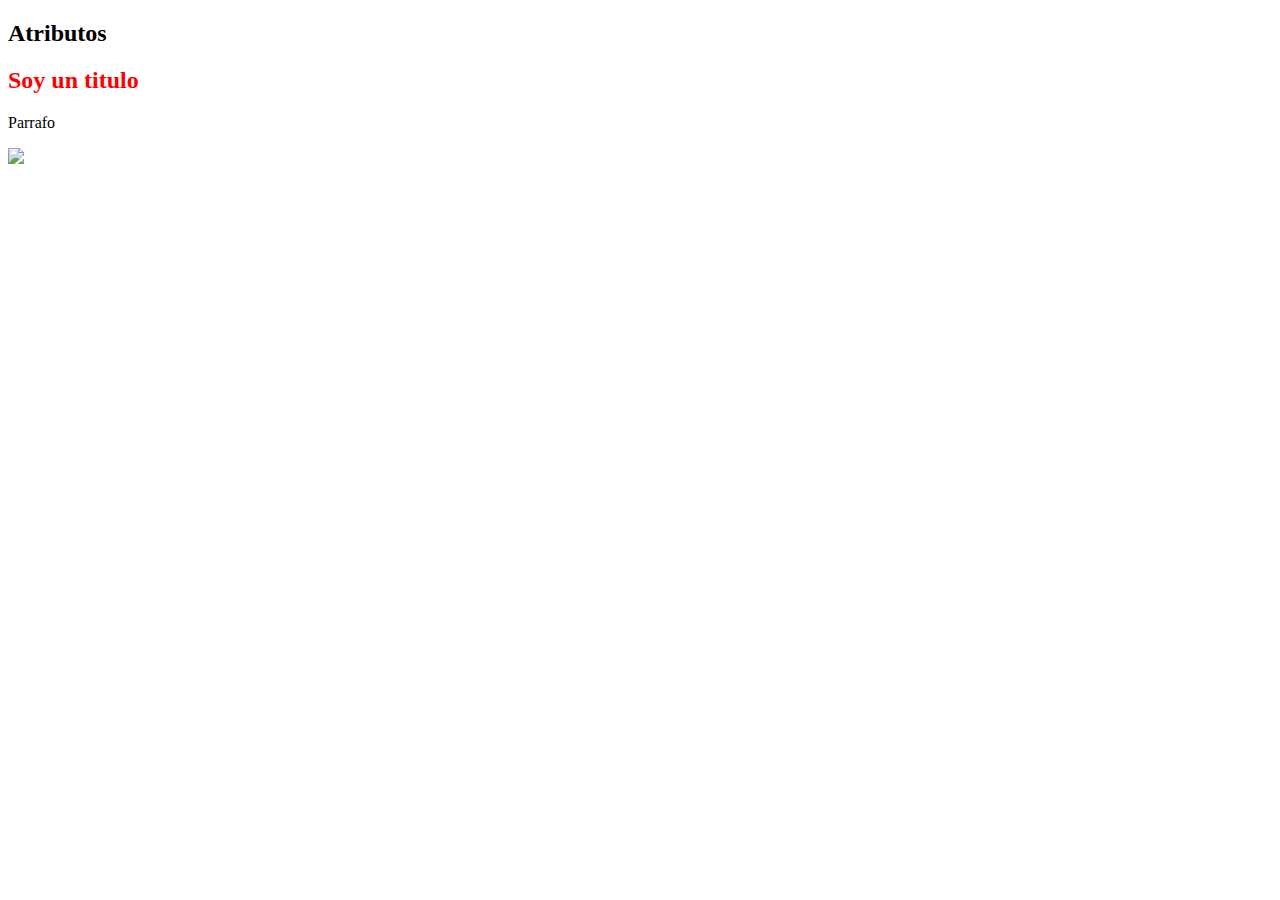
<file: AtributeChangeCallback/index.html>
<!DOCTYPE html>
<html lang="en">
<head>
    <meta charset="UTF-8">
    <meta name="viewport" content="width=device-width, initial-scale=1.0">
    <title>Custom Elements</title>
</head>
<body>
    <h2 class="title">Atributos</h1>
    <my-element 
    title="Soy un titulo" 
    paraph="Parrafo"
    img=""></my-element>
    <script type="module" src="../AtributeChangeCallback/my-element.js"></script>
</body>
</html>
</file>
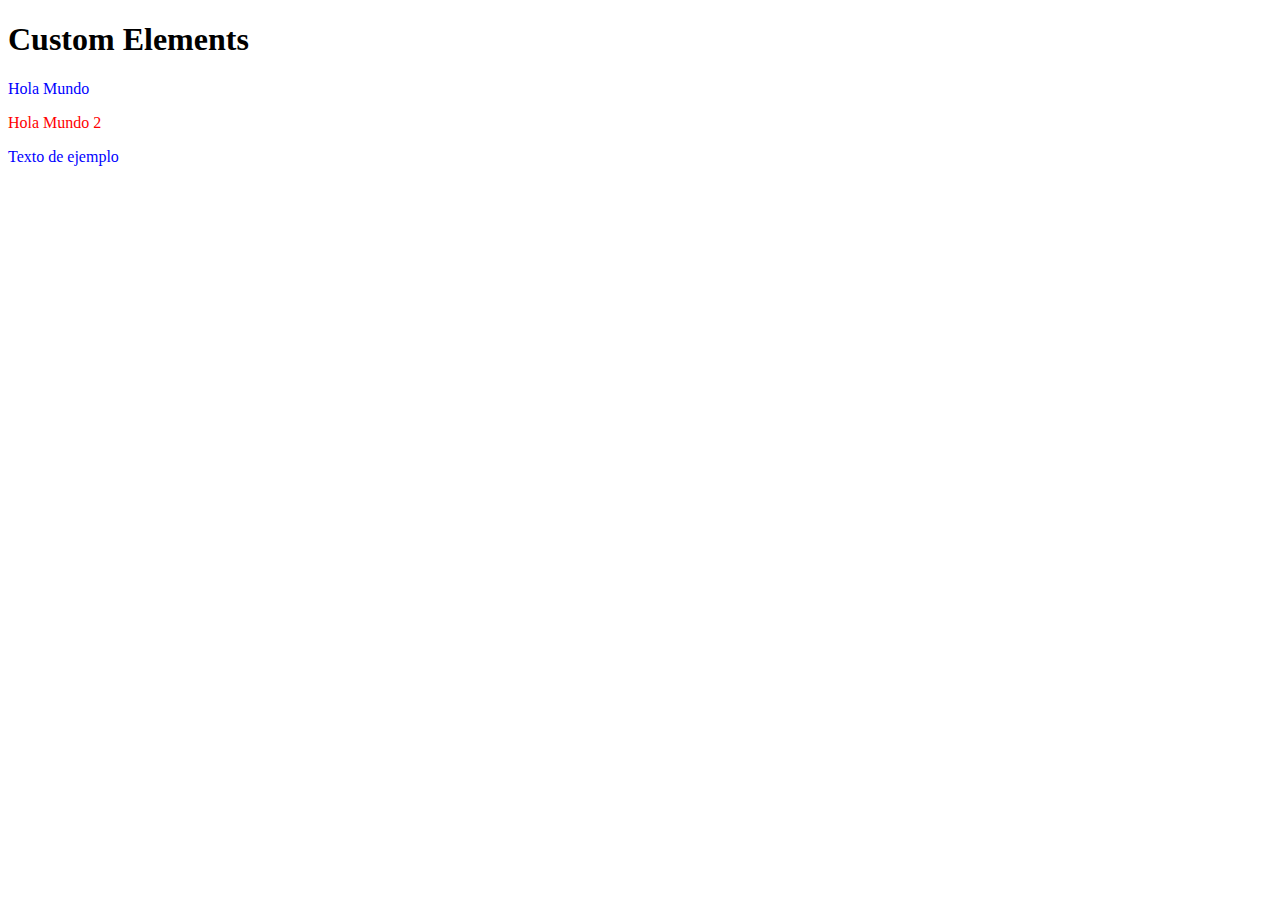
<file: customElements/index.html>
<!DOCTYPE html>
<html lang="en">
<head>
    <meta charset="UTF-8">
    <meta name="viewport" content="width=device-width, initial-scale=1.0">
    <title>Custom Elements</title>
</head>
<body>
    <h1>Custom Elements</h1>
    <my-element></my-element>
    
    <script type="module" src="./my-element.js"></script>
</body>
</html>
</file>
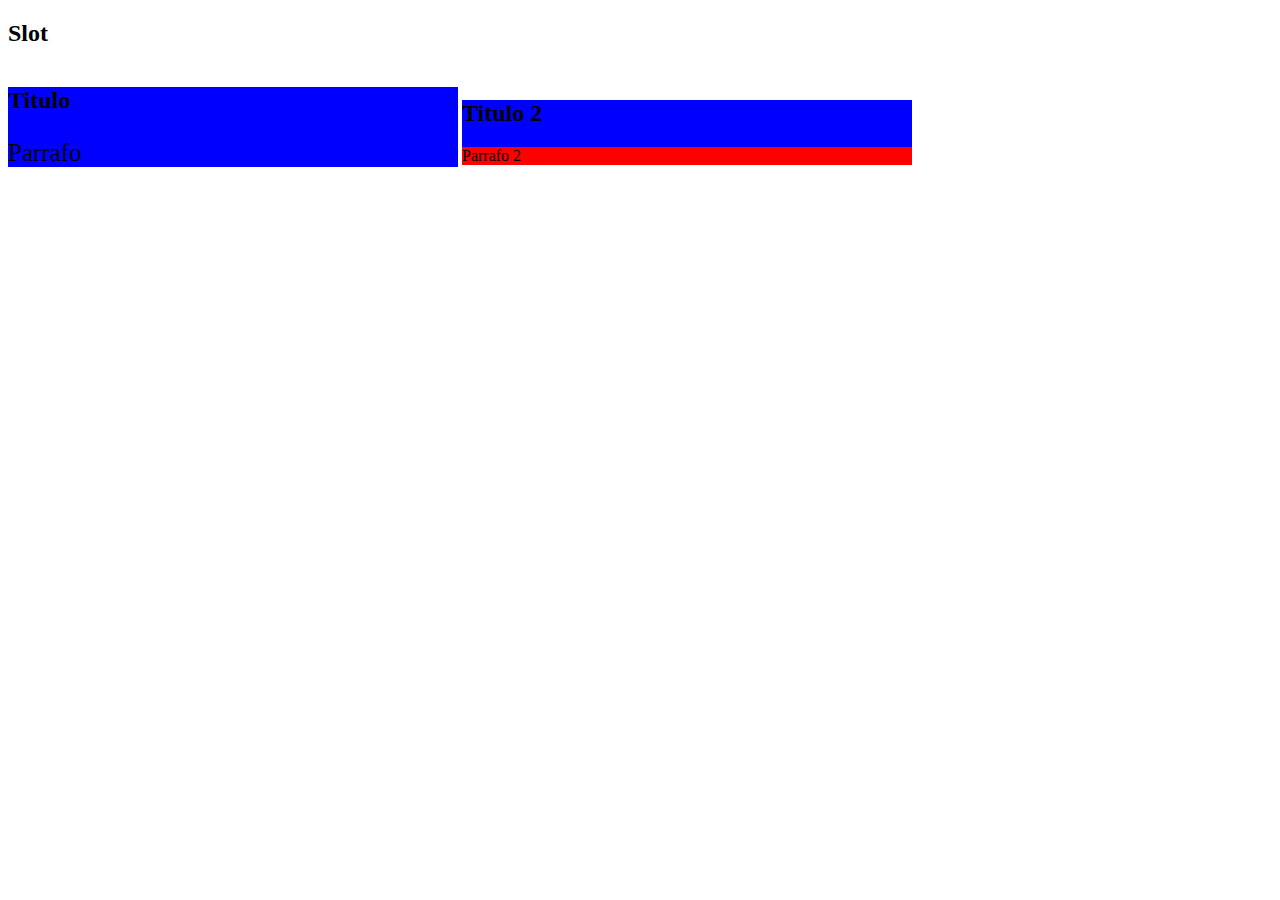
<file: customProperties/index.html>
<!DOCTYPE html>
<html lang="en">
<head>
    <meta charset="UTF-8">
    <meta name="viewport" content="width=device-width, initial-scale=1.0">
    <title>Custom Elements</title>
    <style>
        my-element {
            --primary-color: blue;
            --heading-primary: 40px;
        }
        .segundo {
            --secondary-color: red;
            --heading-secondary: green;
        }
    </style>
</head>
<body>
    <h2 class="title">Slot</h1>

    <my-element>
        <span slot="title">Titulo</span>
        <span slot="paraph">Parrafo</span>
    </my-element>
    <my-element class="segundo">
        <span slot="title">Titulo 2</span>
        <span slot="paraph">Parrafo 2</span>
    </my-element>
    <script type="module" src="../customProperties/my-element.js"></script>
</body>
</html>
</file>
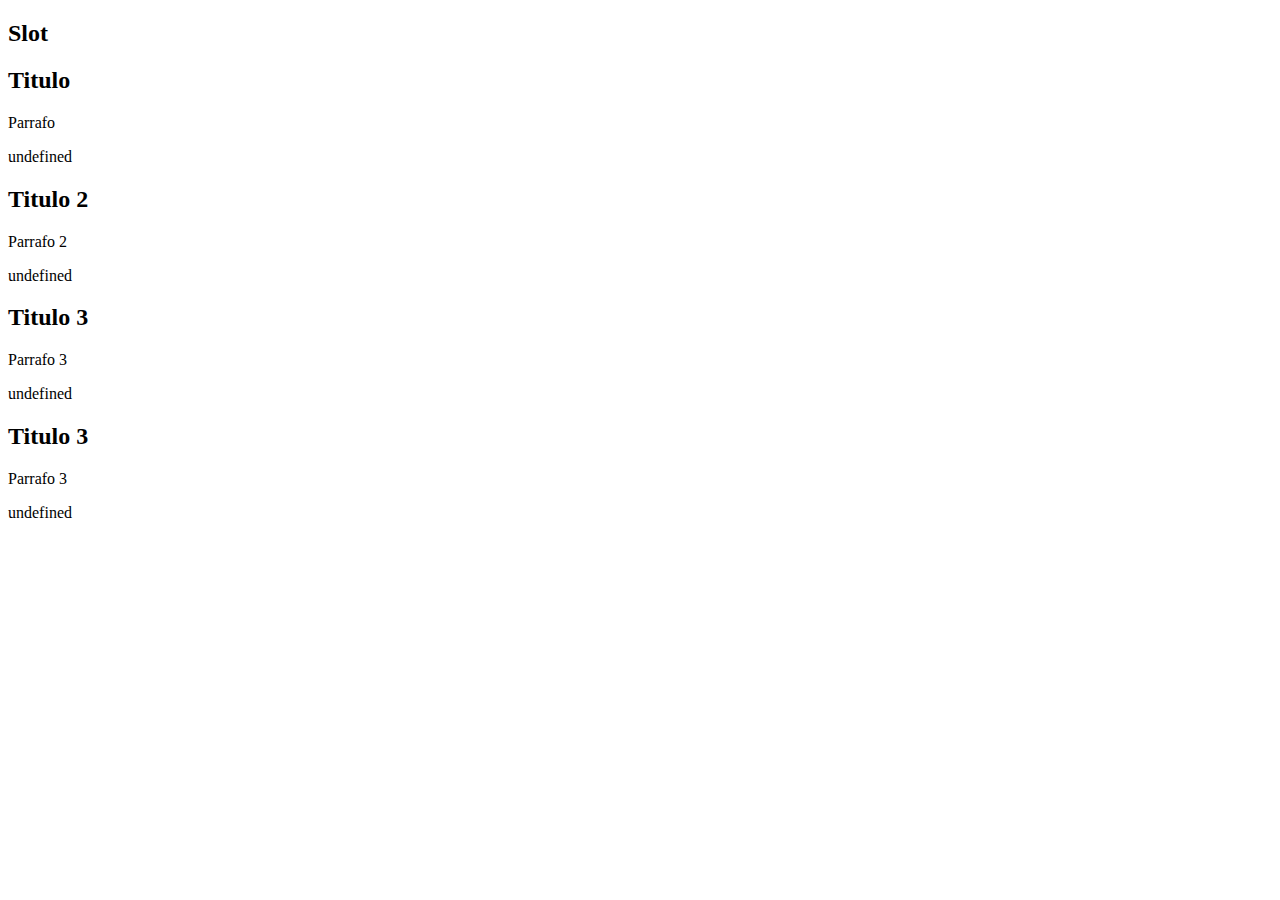
<file: host/index.html>
<!DOCTYPE html>
<html lang="en">
<head>
    <meta charset="UTF-8">
    <meta name="viewport" content="width=device-width, initial-scale=1.0">
    <title>Custom Elements</title>
</head>
<body>
    <h2 class="title">Slot</h1>

    <my-element>
        <span slot="title">Titulo</span>
        <span slot="paraph">Parrafo</span>
    </my-element>
    <my-element class="blue">
        <span slot="title">Titulo 2</span>
        <span slot="paraph">Parrafo 2</span>
    </my-element>
    <my-element yellow>
        <span slot="title">Titulo 3</span>
        <span slot="paraph">Parrafo 3</span>
    </my-element>
    <article class="card">
        <my-element yellow>
            <span slot="title">Titulo 3</span>
            <span slot="paraph">Parrafo 3</span>
        </my-element>
    </article>
    <script type="module" src="../host/my-element.js"></script>
</body>
</html>
</file>
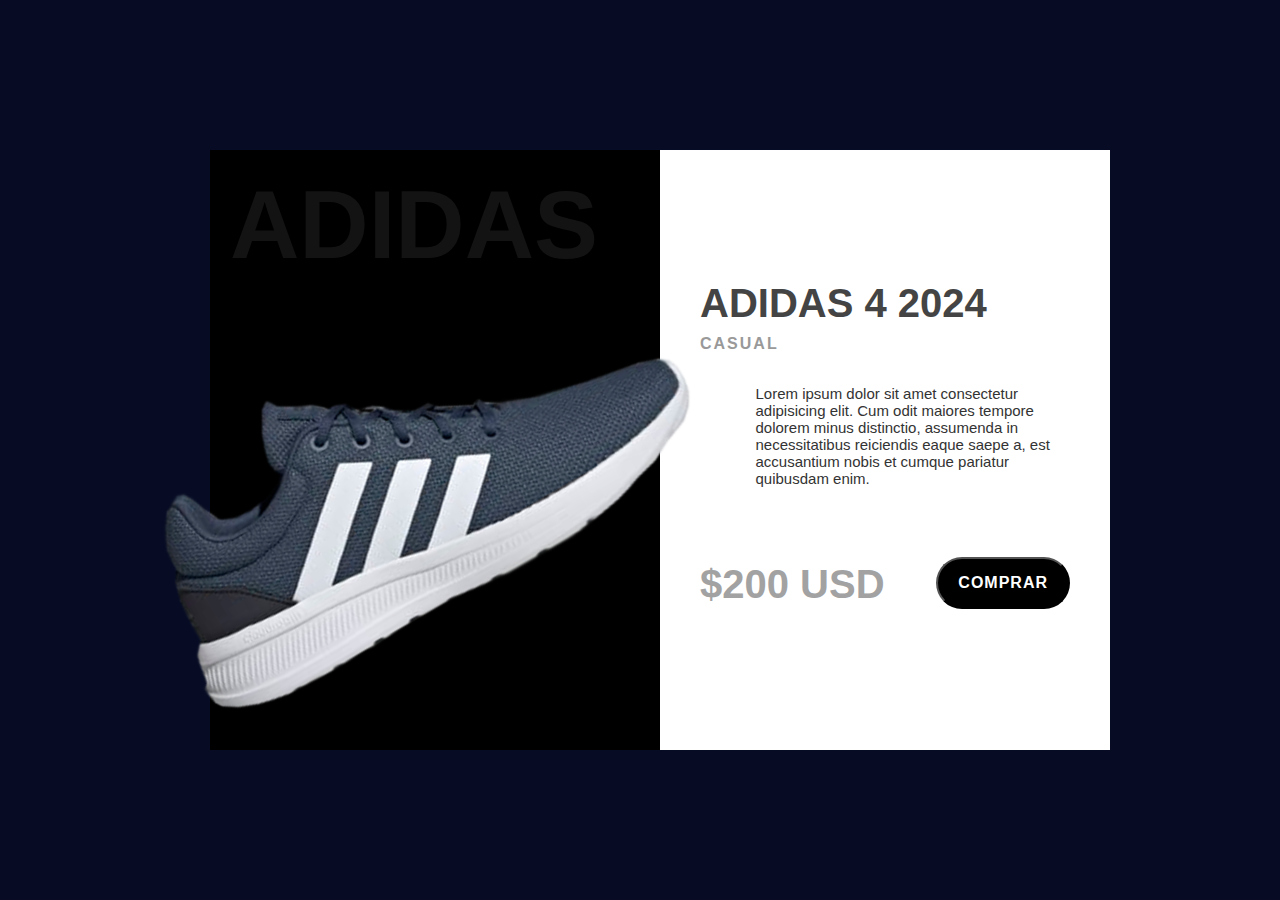
<file: proyect/index.html>
<!DOCTYPE html>
<html lang="en">
<head>
    <meta charset="UTF-8">
    <meta name="viewport" content="width=device-width, initial-scale=1.0">
    <title>Web Components</title>
    <link rel="stylesheet" href="styles.css"> 
</head>
<body>
<product-card 
    img="./img/adidas2.png"
    title="ADIDAS 4 2024"
    collection="Casual"
    description="Lorem ipsum dolor sit amet consectetur adipisicing elit. Cum odit maiores tempore dolorem minus distinctio, assumenda in necessitatibus reiciendis eaque saepe a, est accusantium nobis et cumque pariatur quibusdam enim."
    price="$200 USD">
</product-card>
<script type="module" src="app.js"></script>
</body>
</html>
</file>
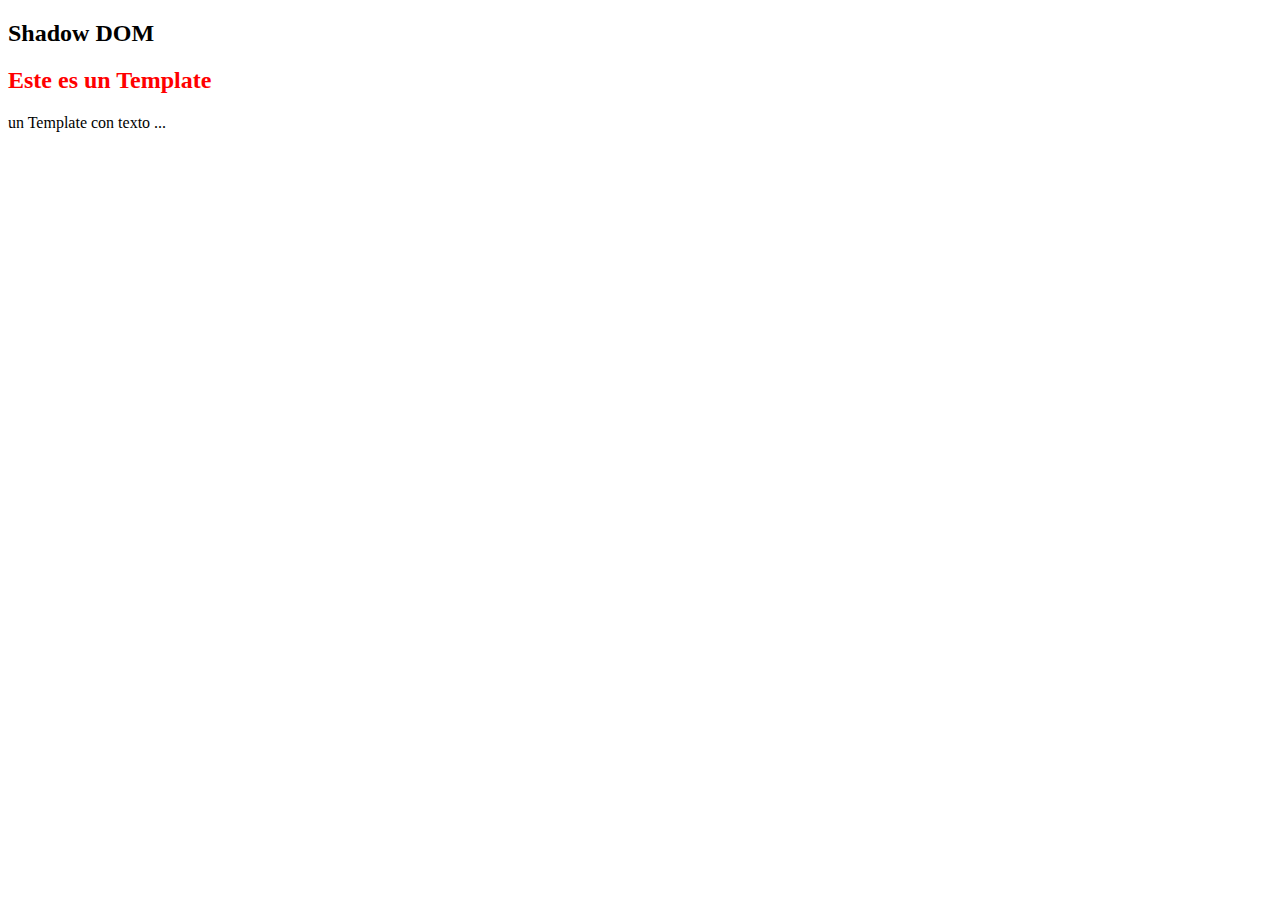
<file: shadowDOM/index.html>
<!DOCTYPE html>
<html lang="en">
<head>
    <meta charset="UTF-8">
    <meta name="viewport" content="width=device-width, initial-scale=1.0">
    <title>Custom Elements</title>
</head>
<body>
    <h2 class="title">Shadow DOM</h1>
    <template>
        <h2>Shadow DOM</h2>
        <div>
           <p> + Texto ... </p>
        </div>
    </template>
    <my-element></my-element>
    <script type="module" src="/shadowDOM/my-element.js"></script>
</body>
</html>
</file>
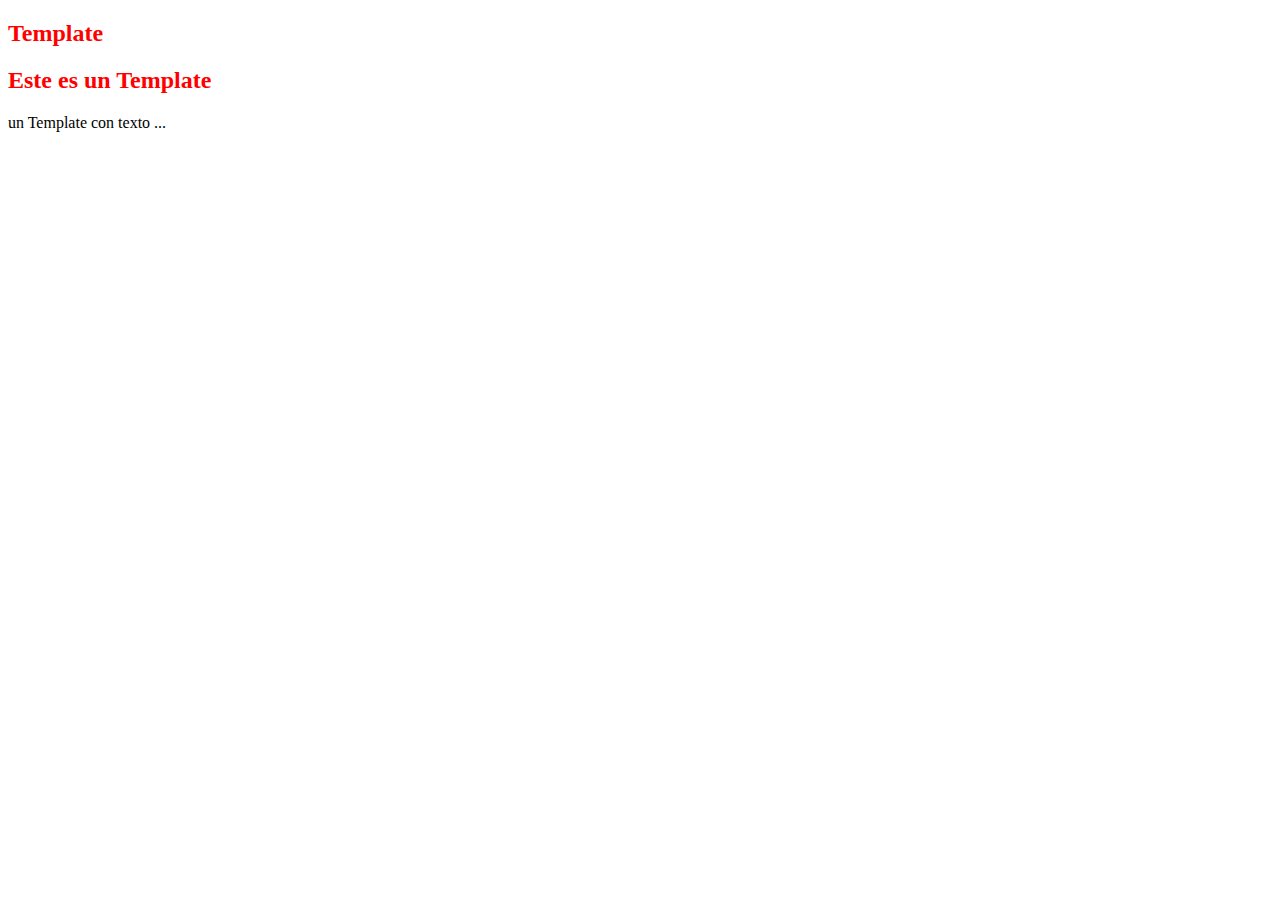
<file: template/index.html>
<!DOCTYPE html>
<html lang="en">
<head>
    <meta charset="UTF-8">
    <meta name="viewport" content="width=device-width, initial-scale=1.0">
    <title>Custom Elements</title>
</head>
<body>
    <h2 class="title">Template</h1>
    <template>
        <h2>Creacion de un Template</h2>
        <div>
           <p> + Texto ... </p>
        </div>
    </template>
    <my-element></my-element>
    <script type="module" src="/template/my-element.js"></script>
</body>
</html>
</file>
<file: proyect/styles.css>
* {
    margin: 0;
    padding: 0;
}
body{
    display:flex;
    justify-content:center;
    align-items:center;
    width:100%;
    min-height:100vh;
    font-family:Arial, Tahoma, Helvetica,sans-serif;
    background-color:#070c24;
}
/*-------
product-card {
    --primary-background: green;
}
-------*}
</file>
